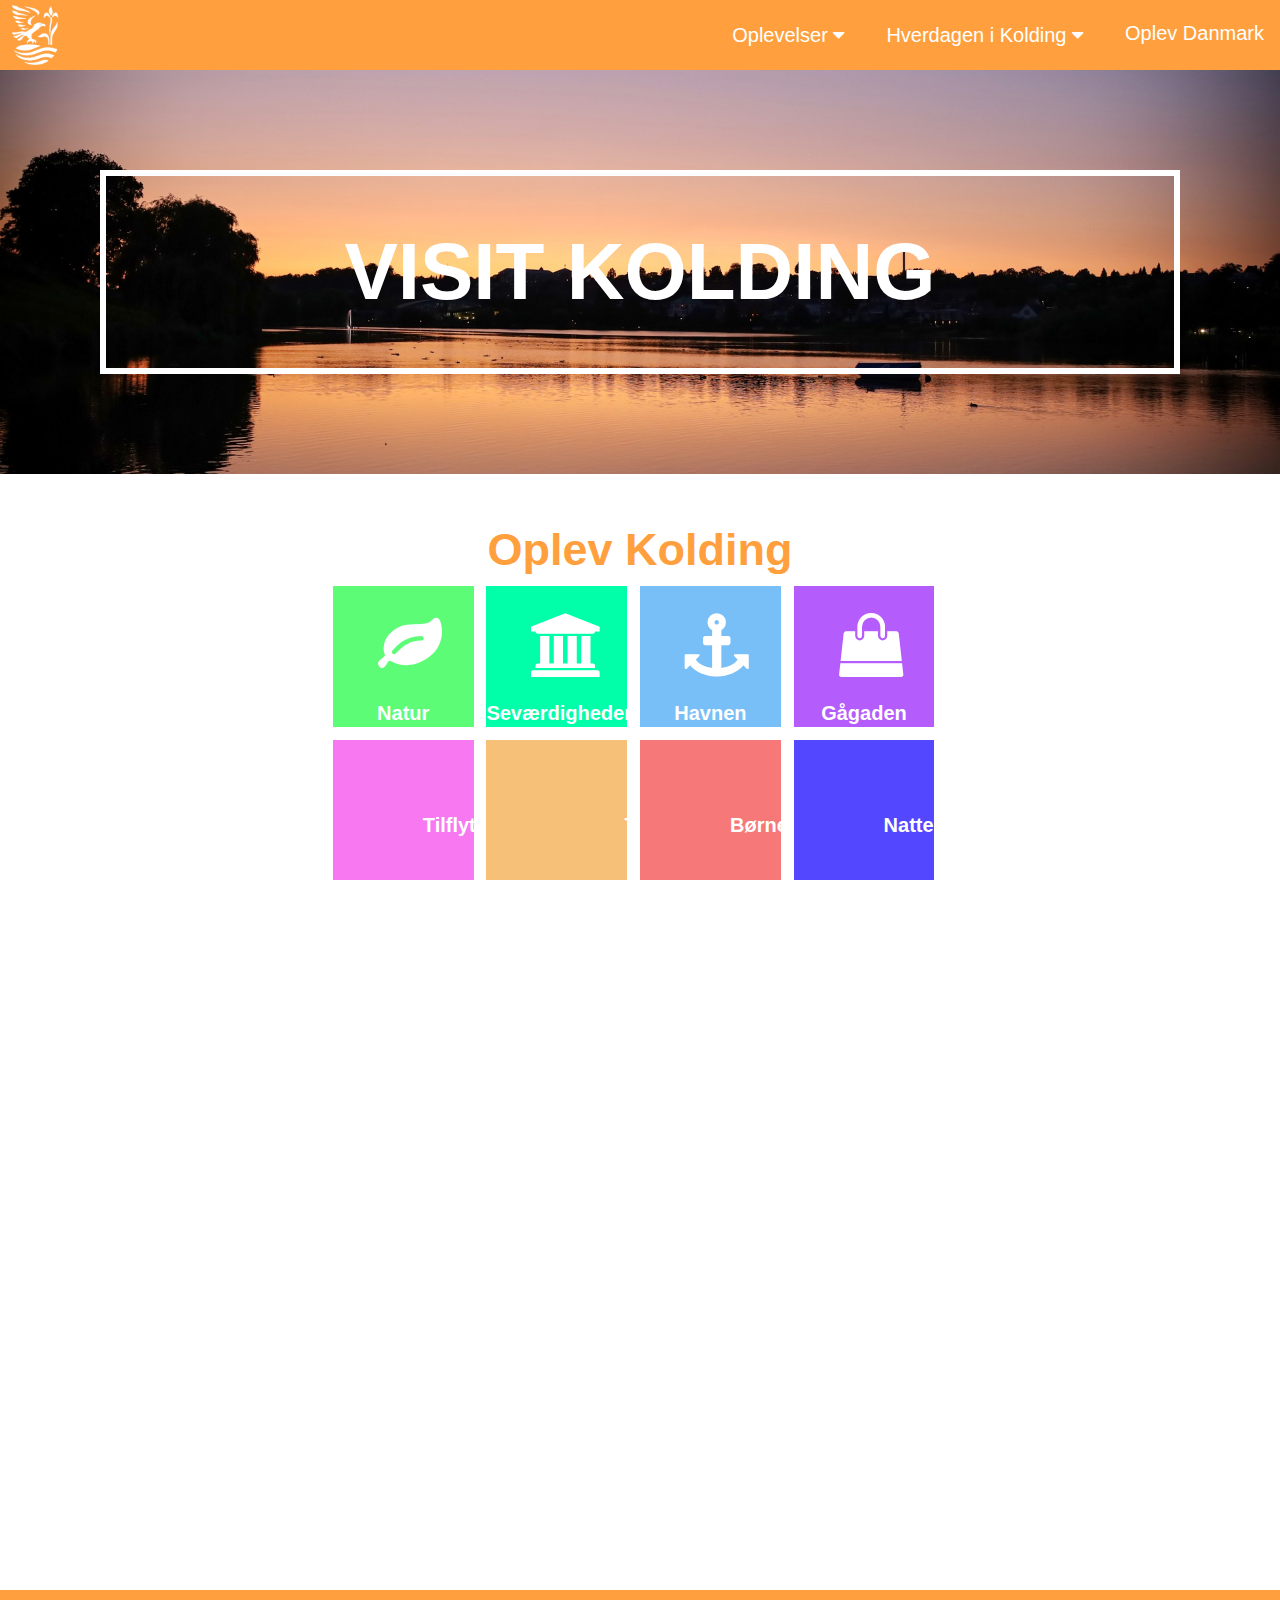
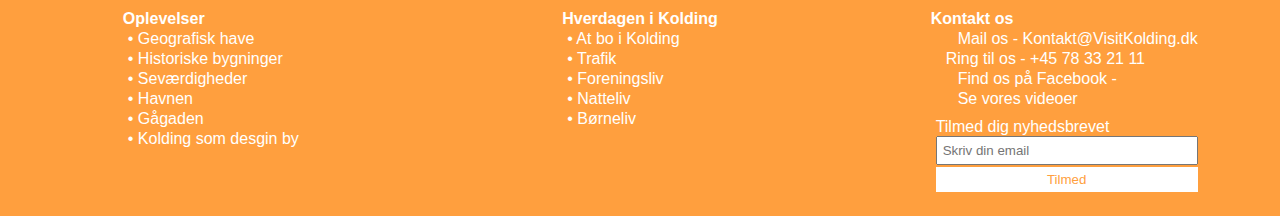
<file: index.html>
<!DOCTYPE html>
<html lang="da">
<head>
  <meta charset="UTF-8">
  <meta http-equiv="X-UA-Compatible" content="IE=edge">
  <meta name="viewport" content="width=device-width, initial-scale=1.0">
  <title>Visit Kolding | Visit Danmark</title>
  <link rel="stylesheet" href="https://cdnjs.cloudflare.com/ajax/libs/font-awesome/4.7.0/css/font-awesome.min.css">
  <link rel="stylesheet" href="css/style.css">
  <link rel="stylesheet" href="https://use.fontawesome.com/releases/v5.15.3/css/all.css" integrity="sha384-SZXxX4whJ79/gErwcOYf+zWLeJdY/qpuqC4cAa9rOGUstPomtqpuNWT9wdPEn2fk" crossorigin="anonymous">
</head>
<body>
  <nav>
    <img src="images/kolding_billede.jpg" alt="Logo">
    <a href="#" class="oplev-Danmark">Oplev Danmark</a>
    <div class="dropdown">
      <button class="dropbtn">Hverdagen i Kolding 
        <i class="fa fa-caret-down"></i>
      </button>
      <div class="dropdown-content">
        <a href="#">At bo i Kolding </a>
        <a href="#">Trafik</a>
        <a href="#">Foreningsliv</a>
        <a href="#">Natteliv</a>
        <a href="#">Børneliv</a>
      </div>
    </div>
    <div class="dropdown">
      <button class="dropbtn">Oplevelser
        <i class="fa fa-caret-down"></i>
      </button>
      <div class="dropdown-content">
        <a href="#">Geografisk have</a>
        <a href="#">Historiske bygninger </a>
        <a href="#">Seværdigheder</a>
        <a href="#">Havnen</a>
        <a href="#">Gågaden</a>
        <a href="#">Kolding som design by </a>
      </div>
    </div> 
  </nav>
  <header id="Forside-header">
    <h1 id="Forside-h1">VISIT KOLDING</h1>
  </header>
  <main id="Forside-main">
    <h2>Oplev Kolding</h2>
    <section id="Forside-grid">
      <button id="background-color-green">
        <a href=""><i class="fa fa-leaf"></i>Natur</a>
      </button>
      <button id="background-color-yellow">
        <a href=""><i class="fa fa-bank"></i>Seværdigheder</a>
      </button>
      <button id="background-color-blue">		
        <a href=""><i class="fa fa-anchor"></i>Havnen</a>
      </button>
      <button id="background-color-purple">
        <a href=""><i class="fa fa-shopping-bag"></i>Gågaden</a>
      </button>
      <button id="background-color-pink">
        <a href=""><i class="fas fa-house-user"></i>Tilflyttere</a>
      </button>
      <button id="background-color-orange">
        <a href=""><i class="fas fa-car"></i>Trafik</a>
      </button>
      <button id="background-color-red">
        <a href=""><i class="fas fa-baby"></i>Børneliv</a>
      </button>
      <button id="background-color-darkblue">
        <a href=""><i class="fas fa-cloud-moon"></i>Natteliv</a>
      </button>
    </section>
    <section id="Forside-kort">
      <iframe width="1000" height="600" style="border:0" loading="lazy" allowfullscreen src="https://www.google.com/maps/embed/v1/place?q=place_id:ChIJqZXdASqgTEYR_czvbvrjjeo&key=AIzaSyA73FNUHDvKPnmHzPT5GPEWNBZDnTxZhr4"></iframe>     
    </section>
  </main>
  <footer>
    <ul>
      <h4>Oplevelser</h4>
      <li><a href="#">• Geografisk have</a></li>
      <li><a href="#">• Historiske bygninger</a></li>
      <li><a href="#">• Seværdigheder</a></li>
      <li><a href="#">• Havnen</a></li>
      <li><a href="#">• Gågaden</a></li>
      <li><a href="#">• Kolding som desgin by</a></li> 
    </ul>
    <ul>
      <h4>Hverdagen i Kolding</h4>
      <li><a href="#">• At bo i Kolding</a></li>
      <li><a href="#">• Trafik</a></li>
      <li><a href="#">• Foreningsliv</a></li>
      <li><a href="#">• Natteliv</a></li>
      <li><a href="#">• Børneliv</a></li>
    </ul>
    <ul id="Kontakt-os">
      <h4>Kontakt os</h4>
      <li><a href="mailto:Kontakt@VisitKolding.dk"><i class="fas fa-at"></i>Mail os - Kontakt@VisitKolding.dk</a></li>
      <li><a href="tel:78 33 21 11"><i class="fas fa-headset"></i>Ring til os - +45 78 33 21 11</a></li>
      <li><a href="#"><i class="fab fa-facebook-square"></i>Find os på Facebook - </a>
      <li><a href="#"><i class="fab fa-youtube"></i>Se vores videoer</a></li>
      <li>
        <form action="" method="get">
          <label for="fname">Tilmed dig nyhedsbrevet</label><br>
          <input type="email" placeholder="Skriv din email"><br>
          <input type="submit" value="Tilmed">
        </form></li>
    </ul>
  </footer>
</body>
</html>
</file>
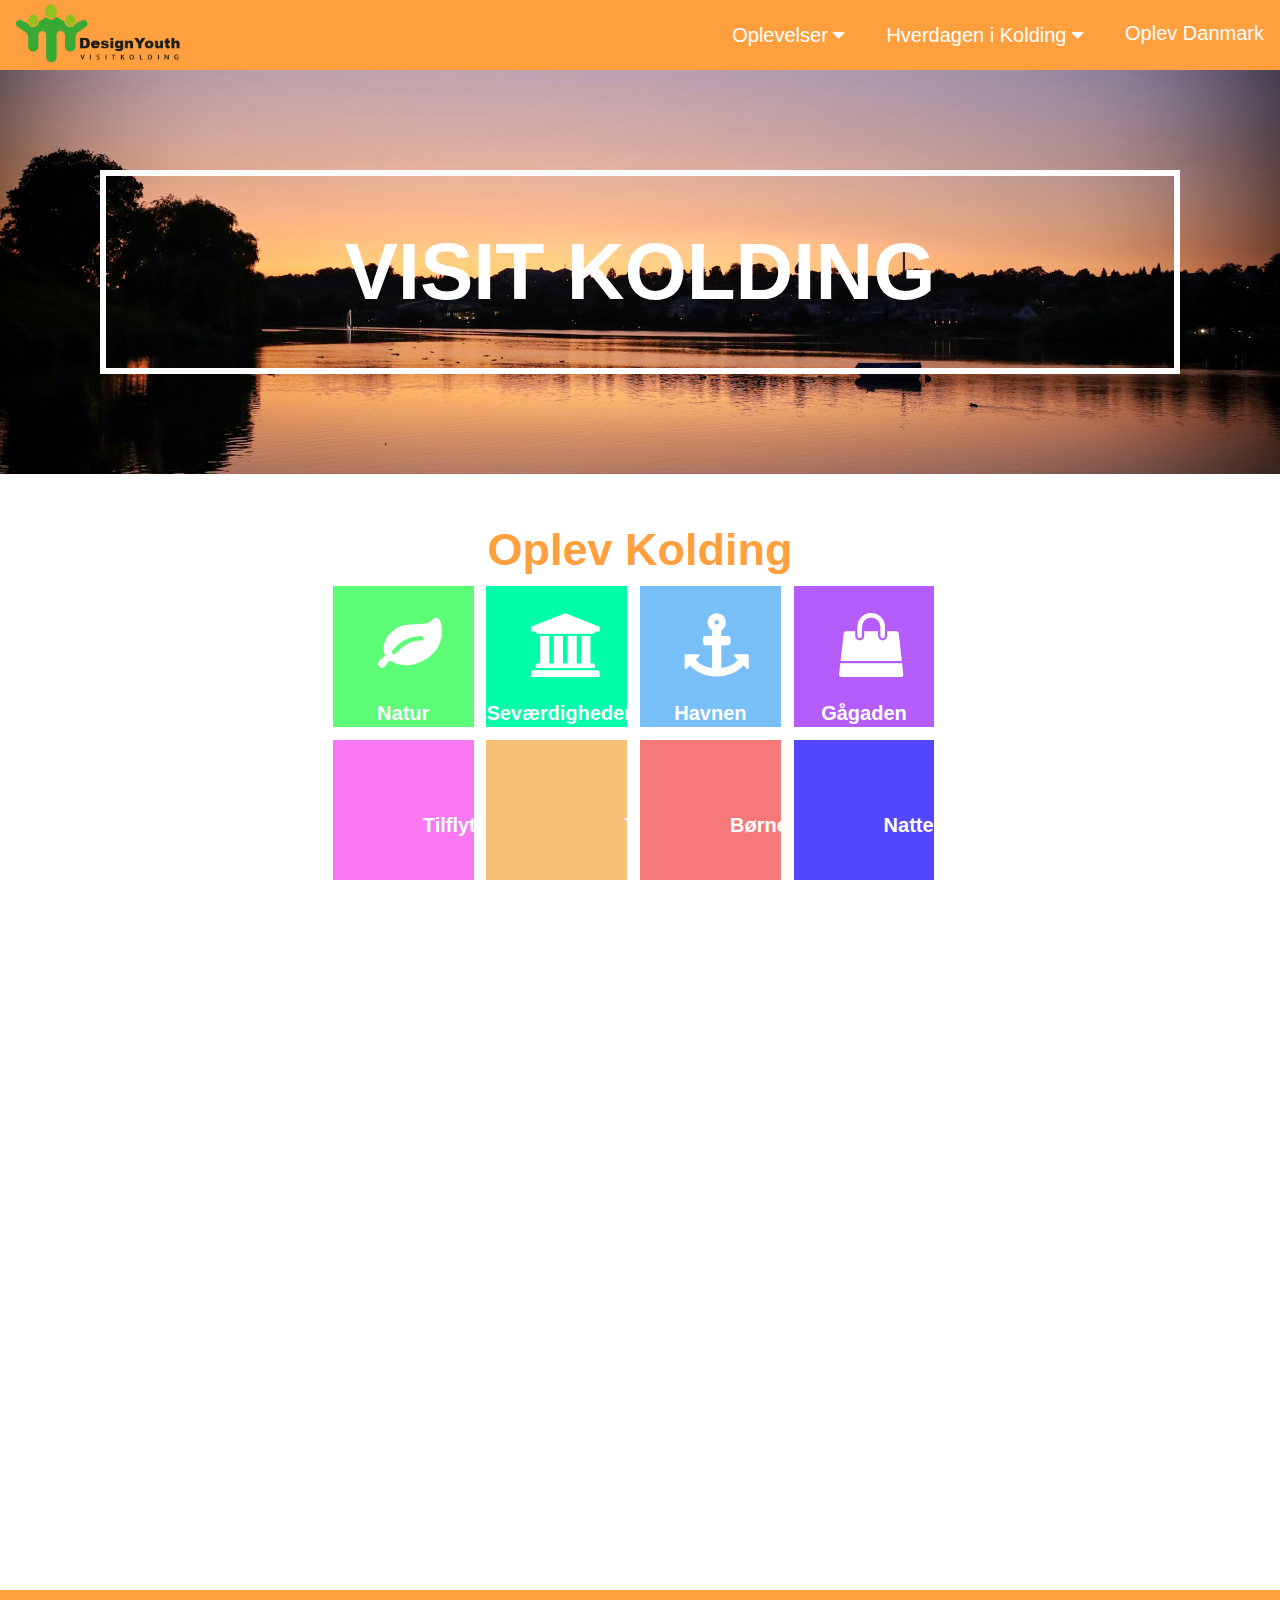
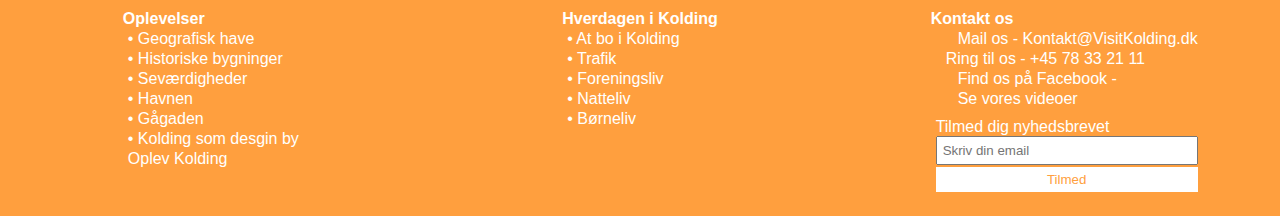
<file: Visit-Kolding-main/index.html>
<!DOCTYPE html>
<html lang="da">
<head>
  <meta charset="UTF-8">
  <meta http-equiv="X-UA-Compatible" content="IE=edge">
  <meta name="viewport" content="width=device-width, initial-scale=1.0">
  <title>Visit Kolding | Visit Danmark</title>
  <link rel="stylesheet" href="https://cdnjs.cloudflare.com/ajax/libs/font-awesome/4.7.0/css/font-awesome.min.css">
  <link rel="stylesheet" href="css/style.css">
  <link rel="stylesheet" href="https://use.fontawesome.com/releases/v5.15.3/css/all.css" integrity="sha384-SZXxX4whJ79/gErwcOYf+zWLeJdY/qpuqC4cAa9rOGUstPomtqpuNWT9wdPEn2fk" crossorigin="anonymous">
</head>
<body>
  <nav>
    <a href="index.html"><img src="images/logo.png" alt="Logo"></a>
    <a href="oplevdanmark.html" class="oplev-Danmark">Oplev Danmark</a>
    <div class="dropdown">
      <button class="dropbtn">Hverdagen i Kolding 
        <i class="fa fa-caret-down"></i>
      </button>
      <div class="dropdown-content">
        <a href="oplevKolding.html">At bo i Kolding</a>
        <a href="oplevKolding.html#Trafik">Trafik</a>
        <a href="oplevKolding.html#Foreningslivet">Foreningsliv</a>
        <a href="Natteliv.html">Natteliv</a>
        <a href="child.html">Børneliv</a>
      </div>
    </div>
    <div class="dropdown">
      <button class="dropbtn">Oplevelser
        <i class="fa fa-caret-down"></i>
      </button>
      <div class="dropdown-content">
        <a href="geografisk.html">Geografisk have</a>
        <a href="Historiske.html">Historiske bygninger </a>
        <a href="seværdigheder.html">Seværdigheder</a>
        <a href="oplevKolding.html">Havnen</a>
        <a href="oplevKolding.html">Gågaden</a>
        <a href="design.html">Kolding som design by </a>
      </div>
    </div> 
  </nav>
  <header id="Forside-header">
    <h1 id="Forside-h1">VISIT KOLDING</h1>
  </header>
  <main id="Forside-main">
    <h2>Oplev Kolding</h2>
    <section id="Forside-grid">
      <button id="background-color-green">
        <a href="geografisk.html"><i class="fa fa-leaf"></i>Natur</a>
      </button>
      <button id="background-color-yellow">
        <a href="seværdigheder.html"><i class="fa fa-bank"></i>Seværdigheder</a>
      </button>
      <button id="background-color-blue">		
        <a href="oplevKolding.html#Havnen"><i class="fa fa-anchor"></i>Havnen</a>
      </button>
      <button id="background-color-purple">
        <a href="oplevKolding.html#Shopping"><i class="fa fa-shopping-bag"></i>Gågaden</a>
      </button>
      <button id="background-color-pink">
        <a href="oplevKolding.html#Velkommen"><i class="fas fa-house-user"></i>Tilflyttere</a>
      </button>
      <button id="background-color-orange">
        <a href="oplevKolding.html#Trafik"><i class="fas fa-car"></i>Trafik</a>
      </button>
      <button id="background-color-red">
        <a href="child.html"><i class="fas fa-baby"></i>Børneliv</a>
      </button>
      <button id="background-color-darkblue">
        <a href="Natteliv.html"><i class="fas fa-cloud-moon"></i>Natteliv</a>
      </button>
    </section>
    <section id="Forside-kort">
      <iframe width="1000" height="600" style="border:0" loading="lazy" allowfullscreen src="https://www.google.com/maps/embed/v1/place?q=place_id:ChIJqZXdASqgTEYR_czvbvrjjeo&key=AIzaSyA73FNUHDvKPnmHzPT5GPEWNBZDnTxZhr4"></iframe>     
    </section>
  </main>
  <footer>
    <ul>
      <h4>Oplevelser</h4>
      <li><a href="geografisk.html">• Geografisk have</a></li>
      <li><a href="Historiske.html">• Historiske bygninger</a></li>
      <li><a href="seværdigheder.html">• Seværdigheder</a></li>
      <li><a href="oplevKolding.html#Havnen">• Havnen</a></li>
      <li><a href="oplevKolding.html#Shopping">• Gågaden</a></li>
      <li><a href="design.html">• Kolding som desgin by</a></li>
      <li><a href="oplevKolding.html">Oplev Kolding</a></li>
    </ul>
    <ul>
      <h4>Hverdagen i Kolding</h4>
      <li><a href="oplevKolding.html">• At bo i Kolding</a></li>
      <li><a href="oplevKolding.html#Trafik">• Trafik</a></li>
      <li><a href="oplevKolding.html#Foreningslivet">• Foreningsliv</a></li>
      <li><a href="Natteliv.html">• Natteliv</a></li>
      <li><a href="child.html">• Børneliv</a></li>
    </ul>
    <ul id="Kontakt-os">
      <h4>Kontakt os</h4>
      <li><a href="mailto:Kontakt@VisitKolding.dk"><i class="fas fa-at"></i>Mail os - Kontakt@VisitKolding.dk</a></li>
      <li><a href="tel:78 33 21 11"><i class="fas fa-headset"></i>Ring til os - +45 78 33 21 11</a></li>
      <li><a href="https://www.facebook.com/watch/visitkolding/"><i class="fab fa-facebook-square"></i>Find os på Facebook - </a>
      <li><a href="#"><i class="fab fa-youtube"></i>Se vores videoer</a></li>
      <li>
        <form action="" method="get">
          <label for="fname">Tilmed dig nyhedsbrevet</label><br>
          <input type="email" placeholder="Skriv din email"><br>
          <input type="submit" value="Tilmed">
        </form></li>
    </ul>
  </footer>
</body>
</html>
</file>
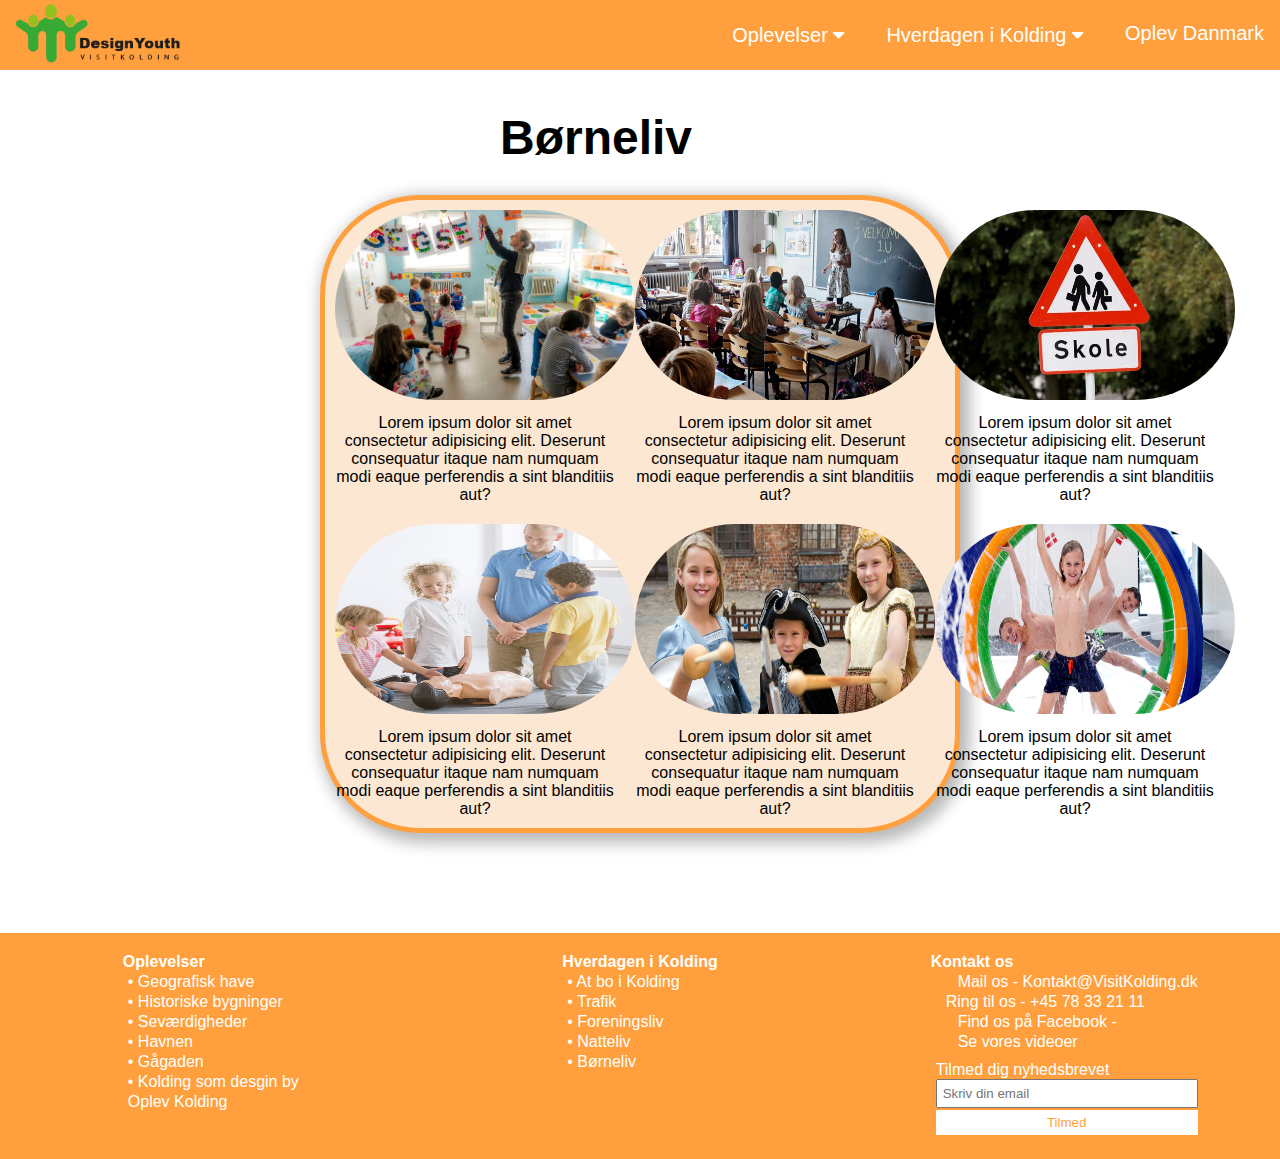
<file: Visit-Kolding-main/child.html>
<!DOCTYPE html>
<html lang="en">
<head>
    <meta charset="UTF-8">
    <meta http-equiv="X-UA-Compatible" content="IE=edge">
    <meta name="viewport" content="width=device-width, initial-scale=1.0">
    <link rel="stylesheet" href="https://cdnjs.cloudflare.com/ajax/libs/font-awesome/4.7.0/css/font-awesome.min.css">
    <link rel="stylesheet" href="css/style.css">
    <link rel="stylesheet" href="https://use.fontawesome.com/releases/v5.15.3/css/all.css" integrity="sha384-SZXxX4whJ79/gErwcOYf+zWLeJdY/qpuqC4cAa9rOGUstPomtqpuNWT9wdPEn2fk" crossorigin="anonymous">
    <title>Børneliv</title>
</head>
<body>
  <nav>
    <a href="index.html"><img src="images/logo.png" alt="Logo"></a>
  <a href="oplevdanmark.html" class="oplev-Danmark">Oplev Danmark</a>
  <div class="dropdown">
    <button class="dropbtn">Hverdagen i Kolding 
      <i class="fa fa-caret-down"></i>
    </button>
    <div class="dropdown-content">
      <a href="oplevKolding.html">At bo i Kolding</a>
      <a href="oplevKolding.html#Trafik">Trafik</a>
      <a href="oplevKolding.html#Foreningslivet">Foreningsliv</a>
      <a href="Natteliv.html">Natteliv</a>
      <a href="child.html">Børneliv</a>
    </div>
  </div>
  <div class="dropdown">
    <button class="dropbtn">Oplevelser
      <i class="fa fa-caret-down"></i>
    </button>
    <div class="dropdown-content">
      <a href="geografisk.html">Geografisk have</a>
      <a href="Historiske.html">Historiske bygninger </a>
      <a href="seværdigheder.html">Seværdigheder</a>
      <a href="oplevKolding.html">Havnen</a>
      <a href="oplevKolding.html">Gågaden</a>
      <a href="design.html">Kolding som design by </a>
    </div>
  </div> 
</nav>
      <header id="børneliv-header">
          <h1>Børneliv</h1>
      </header>
      <section id="img-container">
      <div id="børneliv-container1">
        <div class="img-text">
        <img src="images/23327290-nicolas-giulber.jpg" alt="">
        <p>Lorem ipsum dolor sit amet consectetur adipisicing elit. Deserunt consequatur itaque nam numquam modi eaque perferendis a sint blanditiis aut?</p>
    </div>
    <div class="img-text">
        <img src="images/34052.jpg" alt="">
        <p>Lorem ipsum dolor sit amet consectetur adipisicing elit. Deserunt consequatur itaque nam numquam modi eaque perferendis a sint blanditiis aut?</p>
    </div>
    <div class="img-text">
        <img src="images/boern-og-undervisning-9.jpg" alt="">
        <p>Lorem ipsum dolor sit amet consectetur adipisicing elit. Deserunt consequatur itaque nam numquam modi eaque perferendis a sint blanditiis aut?</p>
    </div>
      </div>
    

      <div id="børneliv-container2">
        <div class="img-text">
        <img src="images/foerstehjaelp-i-boernehoejde.jpg" alt="">
        <p>Lorem ipsum dolor sit amet consectetur adipisicing elit. Deserunt consequatur itaque nam numquam modi eaque perferendis a sint blanditiis aut?</p>
    </div>

    <div class="img-text">   
    <img src="images/Koldinghusboerngaarden.jpg" alt="">
    <p>Lorem ipsum dolor sit amet consectetur adipisicing elit. Deserunt consequatur itaque nam numquam modi eaque perferendis a sint blanditiis aut?</p>
</div>
<div class="img-text">
        <img src="images/SprayparkKolding.jpg" alt="">
        <p>Lorem ipsum dolor sit amet consectetur adipisicing elit. Deserunt consequatur itaque nam numquam modi eaque perferendis a sint blanditiis aut?</p>
    </div>
    </div>
</section>
<footer>
  <ul>
    <h4>Oplevelser</h4>
    <li><a href="geografisk.html">• Geografisk have</a></li>
    <li><a href="Historiske.html">• Historiske bygninger</a></li>
    <li><a href="seværdigheder.html">• Seværdigheder</a></li>
    <li><a href="oplevKolding.html#Havnen">• Havnen</a></li>
    <li><a href="oplevKolding.html#Shopping">• Gågaden</a></li>
    <li><a href="design.html">• Kolding som desgin by</a></li>
    <li><a href="oplevKolding.html">Oplev Kolding</a></li>
  </ul>
  <ul>
    <h4>Hverdagen i Kolding</h4>
    <li><a href="oplevKolding.html">• At bo i Kolding</a></li>
    <li><a href="oplevKolding.html#Trafik">• Trafik</a></li>
    <li><a href="oplevKolding.html#Foreningslivet">• Foreningsliv</a></li>
    <li><a href="Natteliv.html">• Natteliv</a></li>
    <li><a href="child.html">• Børneliv</a></li>
  </ul>
  <ul id="Kontakt-os">
    <h4>Kontakt os</h4>
    <li><a href="mailto:Kontakt@VisitKolding.dk"><i class="fas fa-at"></i>Mail os - Kontakt@VisitKolding.dk</a></li>
    <li><a href="tel:78 33 21 11"><i class="fas fa-headset"></i>Ring til os - +45 78 33 21 11</a></li>
    <li><a href="https://www.facebook.com/watch/visitkolding/"><i class="fab fa-facebook-square"></i>Find os på Facebook - </a>
    <li><a href="https://www.youtube.com/channel/UCA_MLrYPguJeEsSdGa6HHRw/videos"><i class="fab fa-youtube"></i>Se vores videoer</a></li>
    <li>
      <form action="" method="get">
        <label for="fname">Tilmed dig nyhedsbrevet</label><br>
        <input type="email" placeholder="Skriv din email"><br>
        <input type="submit" value="Tilmed">
      </form></li>
  </ul>
</footer>
</body>
</html>
</file>
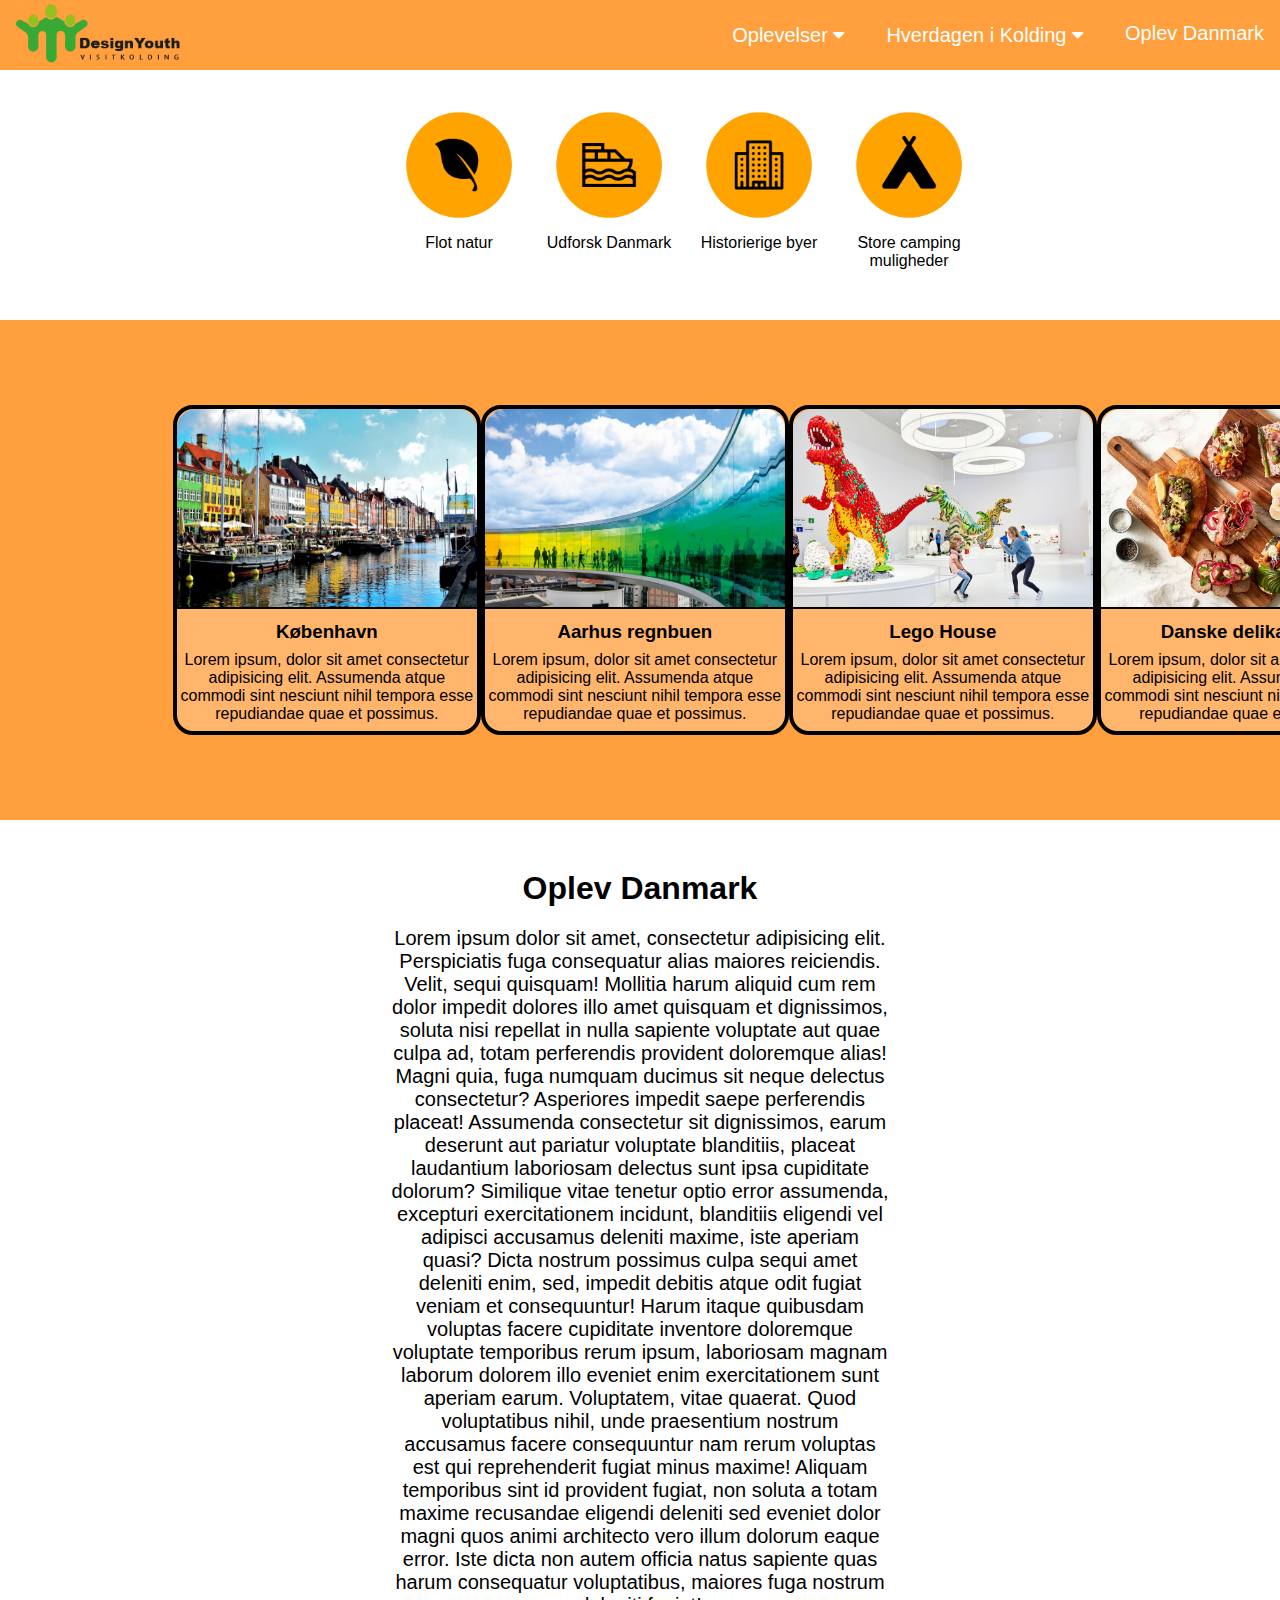
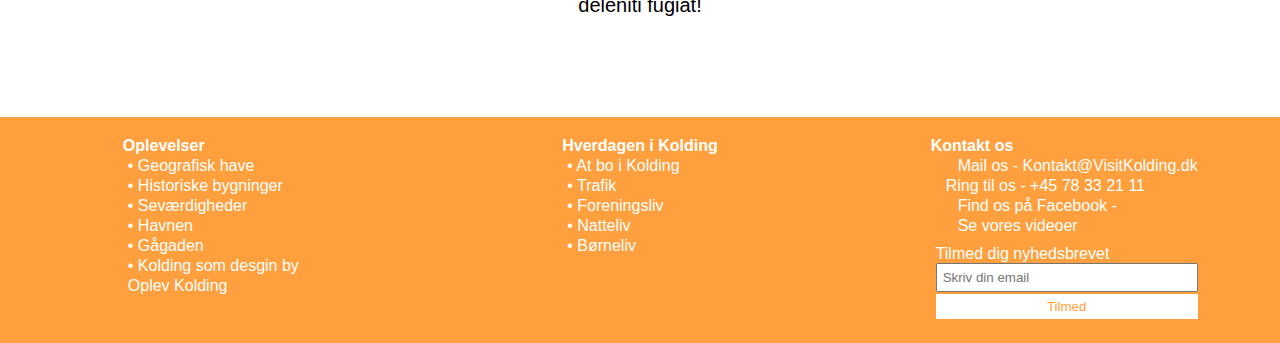
<file: Visit-Kolding-main/oplevdanmark.html>
<!DOCTYPE html>
<html lang="en">
<head>
    <meta charset="UTF-8">
    <meta http-equiv="X-UA-Compatible" content="IE=edge">
    <meta name="viewport" content="width=device-width, initial-scale=1.0">
    <title>Danmark side</title>
    <link rel="stylesheet" href="https://cdnjs.cloudflare.com/ajax/libs/font-awesome/4.7.0/css/font-awesome.min.css">
  <link rel="stylesheet" href="css/style.css">
  <link rel="stylesheet" href="https://use.fontawesome.com/releases/v5.15.3/css/all.css" integrity="sha384-SZXxX4whJ79/gErwcOYf+zWLeJdY/qpuqC4cAa9rOGUstPomtqpuNWT9wdPEn2fk" crossorigin="anonymous">
</head>
<body>
    <nav>

        <a href="index.html"><img src="images/logo.png" alt="Logo"></a>
        <a href="oplevdanmark.html" class="oplev-Danmark">Oplev Danmark</a>
        <div class="dropdown">
          <button class="dropbtn">Hverdagen i Kolding 
            <i class="fa fa-caret-down"></i>
          </button>
          <div class="dropdown-content">
            <a href="oplevKolding.html">At bo i Kolding</a>
            <a href="oplevKolding.html#Trafik">Trafik</a>
            <a href="oplevKolding.html#Foreningslivet">Foreningsliv</a>
            <a href="Natteliv.html">Natteliv</a>
            <a href="child.html">Børneliv</a>
          </div>
        </div>
        <div class="dropdown">
          <button class="dropbtn">Oplevelser
            <i class="fa fa-caret-down"></i>
          </button>
          <div class="dropdown-content">
            <a href="geografisk.html">Geografisk have</a>
            <a href="Historiske.html">Historiske bygninger </a>
            <a href="seværdigheder.html">Seværdigheder</a>
            <a href="oplevKolding.html">Havnen</a>
            <a href="oplevKolding.html">Gågaden</a>
            <a href="design.html">Kolding som design by </a>
          </div>
        </div> 
      </nav>
    <div id="oplevDanmark">
<section id="symbol-section">
<div class="img-container">
    <img src="images/circle_PNG6s6.png" alt="">
    <p>Flot natur</p>
</div>
<div class="img-container">
    <img src="images/ship.png" alt="">
    <p>Udforsk Danmark</p>
</div>
<div class="img-container">
    <img src="images/city.png" alt="">
    <p>Historierige byer</p>
</div>
<div class="img-container">
    <img src="images/tent.png" alt="">
    <p>Store camping muligheder</p>
</div>
</section>
    
    
<section id="mid-section">

<div id="left-arrow"><input type="image" src="images/left-arrow.png" /></div>
<div id="right-arrow"><input type="image" src="images/right-arrow.png" /></div>
<div class="mid-slide">

    <div class="midimg">
        <img src="images/nyhavn-district-1119123_1280-800x480.jpg" alt="">
        <h3>København</h3>
        <p>Lorem ipsum, dolor sit amet consectetur adipisicing elit. Assumenda atque commodi sint nesciunt nihil tempora esse repudiandae quae et possimus.</p>
    </div>

    <div class="midimg">
        <img src="images/aarhus-the-rainbow_1.jpg" alt="">
        <h3>Aarhus regnbuen </h3>
        <p>Lorem ipsum, dolor sit amet consectetur adipisicing elit. Assumenda atque commodi sint nesciunt nihil tempora esse repudiandae quae et possimus.</p>
    </div>

    <div class="midimg">
        <img src="images/presse-højsøson2020.jpg" alt="">
        <h3>Lego House</h3>
        <p>Lorem ipsum, dolor sit amet consectetur adipisicing elit. Assumenda atque commodi sint nesciunt nihil tempora esse repudiandae quae et possimus.</p>
    </div>

    <div class="midimg">
        <img src="images/5fb33619-bf7c-4a4e-9316-e9337c5771f6__meta__Moderne_Luksus_main.jpg" alt="">
        <h3>Danske delikatesser</h3>
        <p>Lorem ipsum, dolor sit amet consectetur adipisicing elit. Assumenda atque commodi sint nesciunt nihil tempora esse repudiandae quae et possimus.</p>
    </div>


</div>

</section>
  
  <article id="oplev-danmark-article">
    <div id="oplev-danmark-contents">
    <h2>Oplev Danmark</h2>
    <p>Lorem ipsum dolor sit amet, consectetur adipisicing elit. Perspiciatis fuga consequatur alias maiores reiciendis. Velit, sequi quisquam! Mollitia harum aliquid cum rem dolor impedit dolores illo amet quisquam et dignissimos, soluta nisi repellat in nulla sapiente voluptate aut quae culpa ad, totam perferendis provident doloremque alias! Magni quia, fuga numquam ducimus sit neque delectus consectetur? Asperiores impedit saepe perferendis placeat! Assumenda consectetur sit dignissimos, earum deserunt aut pariatur voluptate blanditiis, placeat laudantium laboriosam delectus sunt ipsa cupiditate dolorum? Similique vitae tenetur optio error assumenda, excepturi exercitationem incidunt, blanditiis eligendi vel adipisci accusamus deleniti maxime, iste aperiam quasi? Dicta nostrum possimus culpa sequi amet deleniti enim, sed, impedit debitis atque odit fugiat veniam et consequuntur! Harum itaque quibusdam voluptas facere cupiditate inventore doloremque voluptate temporibus rerum ipsum, laboriosam magnam laborum dolorem illo eveniet enim exercitationem sunt aperiam earum. Voluptatem, vitae quaerat. Quod voluptatibus nihil, unde praesentium nostrum accusamus facere consequuntur nam rerum voluptas est qui reprehenderit fugiat minus maxime! Aliquam temporibus sint id provident fugiat, non soluta a totam maxime recusandae eligendi deleniti sed eveniet dolor magni quos animi architecto vero illum dolorum eaque error. Iste dicta non autem officia natus sapiente quas harum consequatur voluptatibus, maiores fuga nostrum deleniti fugiat!</p>
    </div>
  </article>
</div>
<footer>
    <ul>
      <h4>Oplevelser</h4>
      <li><a href="geografisk.html">• Geografisk have</a></li>
      <li><a href="Historiske.html">• Historiske bygninger</a></li>
      <li><a href="seværdigheder.html">• Seværdigheder</a></li>
      <li><a href="oplevKolding.html#Havnen">• Havnen</a></li>
      <li><a href="oplevKolding.html#Shopping">• Gågaden</a></li>
      <li><a href="design.html">• Kolding som desgin by</a></li>
      <li><a href="oplevKolding.html">Oplev Kolding</a></li>
    </ul>
    <ul>
      <h4>Hverdagen i Kolding</h4>
      <li><a href="oplevKolding.html">• At bo i Kolding</a></li>
      <li><a href="oplevKolding.html#Trafik">• Trafik</a></li>
      <li><a href="oplevKolding.html#Foreningslivet">• Foreningsliv</a></li>
      <li><a href="Natteliv.html">• Natteliv</a></li>
      <li><a href="child.html">• Børneliv</a></li>
    </ul>
    <ul id="Kontakt-os">
      <h4>Kontakt os</h4>
      <li><a href="mailto:Kontakt@VisitKolding.dk"><i class="fas fa-at"></i>Mail os - Kontakt@VisitKolding.dk</a></li>
      <li><a href="tel:78 33 21 11"><i class="fas fa-headset"></i>Ring til os - +45 78 33 21 11</a></li>
      <li><a href="https://www.facebook.com/watch/visitkolding/"><i class="fab fa-facebook-square"></i>Find os på Facebook - </a>
      <li><a href="https://www.youtube.com/channel/UCA_MLrYPguJeEsSdGa6HHRw/videos"><i class="fab fa-youtube"></i>Se vores videoer</a></li>
      <li>
        <form action="" method="get">
          <label for="fname">Tilmed dig nyhedsbrevet</label><br>
          <input type="email" placeholder="Skriv din email"><br>
          <input type="submit" value="Tilmed">
        </form></li>
    </ul>
  </footer>
</body>
</html>
</file>
<file: css/style.css>
*{
  padding: 0;
  margin: 0;
  box-sizing: border-box;
  font-family: Arial, Helvetica, sans-serif;
}
nav {
  background-color: #FF9F3E;
  height: 70px;
}
nav img{
  height: 70px;
}
.dropdown {
  float: right;
}

.dropdown .dropbtn {
  font-size: 20px;  
  border: none;
  outline: none;
  color: white;
  padding: 14px 16px;
  background-color: inherit;
  font-family: inherit;
  height: 70px;
}

.navbar a:hover, .dropdown:hover .dropbtn, .Oplev-Danmark:hover{
  color: rgb(235, 235, 235);
  cursor: pointer;
}

.dropdown-content {
  display: none;
  position: absolute;
  background-color: #f9f9f9;
  box-shadow: 0px 8px 16px 0px rgba(0,0,0,0.2);
  z-index: 1;
}

.dropdown-content a {
  float: none;
  color: black;
  padding: 20px 30px;
  text-decoration: none;
  display: block;
  text-align: left;
  font-size: 18px;
}

.dropdown-content a:hover {
  background-color: #ddd;
}

.dropdown:hover .dropdown-content {
  display: block;
}
.oplev-Danmark{
  font-size: 20px;  
  color: white;
  padding: 22px 16px;
  float: right;
  text-decoration: none;
}
#Forside-header{
  background-image: url(../images/silhouette-5582156_1920.jpg);
  padding: 100px;
  width: 100%;
  background-size: 100%;
  background-position: center;
}
#Forside-h1{
  color: white;
  font-size: 80px;
  font-weight: bold;  
  text-align: center;
  padding: 50px;
  border: 6px solid white;
}
#Forside-grid{
  display: grid;
  grid-template-columns: 11vw 11vw 11vw 11vw;
  gap: 1vw;
  padding-bottom: 5em;
  width: 48vw;
  margin: 0 auto;
}

#Forside-main h2{
  font-size: 45px;
  font-weight: bold;
  text-align: center;
  padding: 10px;
  padding-top: 50px;
  color: #FF9F3E;
}
#Forside-main button{
  width: 100%;
  height: 11vw;
  border: none;
  outline: none;
}
#Forside-main i{
  color: white;
  font-size: 5vw;
  padding: 25px 45px;
}
#Forside-main a{
  color: white;
  font-size: 20px;
  text-decoration: none;
  text-align: center;
  font-weight: bold;
}

#background-color-green{
  background-color: rgb(92, 252, 119);
}
#background-color-yellow{
  background-color: rgb(1, 255, 170);
}
#background-color-blue{
  background-color: rgb(120, 190, 247);
}
#background-color-purple{
  background-color: rgb(180, 92, 252);
}
#background-color-pink{
  background-color: rgb(247, 120, 241);
}
#background-color-orange{
  background-color: rgb(247, 192, 120);
}
#background-color-red{
  background-color: rgb(247, 120, 120);
}
#background-color-darkblue{
  background-color: rgb(83, 71, 255);
}
#Forside-kort{
  margin: 0 auto;
  width: 1000px;
  height: 600px;
}
footer{
  background-color: #FF9F3E;
  display: grid;
  grid-template-columns: repeat(3, 1fr);
  color: white;
  margin-top: 30px;
}

footer a{
  text-decoration: none;
  font-size: 16px;
  color: white;
}
footer ul{
  padding: 20px;
  margin: 0 auto;
}
footer li{
  list-style-type: none;
  margin: 2px 5px;
}
form{
  margin-top: 10px;
}
input{
  outline: none;
  padding: 5px;
  width: 100%;
}
input[type=submit] {
  width: 100%;
  background-color: #ffffff;
  color: #FF9F3E;
  padding: 5px 20px;
  margin: 2px 0;
  cursor: pointer;
  outline: none;
  border: none;
}
i{
  padding-right: 10px;
}
</file>
<file: Visit-Kolding-main/css/style.css>
*{
  padding: 0;
  margin: 0;
  box-sizing: border-box;
  font-family: Arial, Helvetica, sans-serif;
}
nav {
  background-color: #FF9F3E;
  height: 70px;
}
nav img{
  height: 70px;
}
.dropdown {
  float: right;
}

.dropdown .dropbtn {
  font-size: 20px;  
  border: none;
  outline: none;
  color: white;
  padding: 14px 16px;
  background-color: inherit;
  font-family: inherit;
  height: 70px;
}

.navbar a:hover, .dropdown:hover .dropbtn, .Oplev-Danmark:hover{
  color: rgb(235, 235, 235);
  cursor: pointer;
}

.dropdown-content {
  display: none;
  position: absolute;
  background-color: #f9f9f9;
  box-shadow: 0px 8px 16px 0px rgba(0,0,0,0.2);
  z-index: 1;
}

.dropdown-content a {
  float: none;
  color: black;
  padding: 20px 30px;
  text-decoration: none;
  display: block;
  text-align: left;
  font-size: 18px;
}

.dropdown-content a:hover {
  background-color: #ddd;
}

.dropdown:hover .dropdown-content {
  display: block;
}
.oplev-Danmark{
  font-size: 20px;  
  color: white;
  padding: 22px 16px;
  float: right;
  text-decoration: none;
}
#Forside-header{
  background-image: url(../images/silhouette-5582156_1920.jpg);
  padding: 100px;
  width: 100%;
  background-size: 100%;
  background-position: center;
}
#Forside-h1{
  color: white;
  font-size: 80px;
  font-weight: bold;  
  text-align: center;
  padding: 50px;
  border: 6px solid white;
}
#Forside-grid{
  display: grid;
  grid-template-columns: 11vw 11vw 11vw 11vw;
  gap: 1vw;
  padding-bottom: 5em;
  width: 48vw;
  margin: 0 auto;
}

#Forside-main h2{
  font-size: 45px;
  font-weight: bold;
  text-align: center;
  padding: 10px;
  padding-top: 50px;
  color: #FF9F3E;
}
#Forside-main button{
  width: 100%;
  height: 11vw;
  border: none;
  outline: none;
}
#Forside-main i{
  color: white;
  font-size: 5vw;
  padding: 25px 45px;
}
#Forside-main a{
  color: white;
  font-size: 20px;
  text-decoration: none;
  text-align: center;
  font-weight: bold;
}

#background-color-green{
  background-color: rgb(92, 252, 119);
}
#background-color-yellow{
  background-color: rgb(1, 255, 170);
}
#background-color-blue{
  background-color: rgb(120, 190, 247);
}
#background-color-purple{
  background-color: rgb(180, 92, 252);
}
#background-color-pink{
  background-color: rgb(247, 120, 241);
}
#background-color-orange{
  background-color: rgb(247, 192, 120);
}
#background-color-red{
  background-color: rgb(247, 120, 120);
}
#background-color-darkblue{
  background-color: rgb(83, 71, 255);
}
#Forside-kort{
  margin: 0 auto;
  width: 1000px;
  height: 600px;
}
footer{
  background-color: #FF9F3E;
  display: grid;
  grid-template-columns: repeat(3, 1fr);
  color: white;
  margin-top: 30px;
}

footer a{
  text-decoration: none;
  font-size: 16px;
  color: white;
}
footer ul{
  padding: 20px;
  margin: 0 auto;
}
footer li{
  list-style-type: none;
  margin: 2px 5px;
}
form{
  margin-top: 10px;
}
input{
  outline: none;
  padding: 5px;
  width: 100%;
}
input[type=submit] {
  width: 100%;
  background-color: #ffffff;
  color: #FF9F3E;
  padding: 5px 20px;
  margin: 2px 0;
  cursor: pointer;
  outline: none;
  border: none;
}
i{
  padding-right: 10px;
}


/*Kolding som design by*/
#designpage{
  width: 80%;
  margin: 0 auto;
}
#by{
  text-align: center;
  font-size: 40px;
}
#by h1{
  text-align: center;
  color: black;
}
#centralt{
  background-image:url(/images/kolding_park.jpg);
  text-align: center;
  font-size: 15px;
  height: 426px;
  color: white;
  width: 100%;
  background-size:cover;
  background-position: center;
}
#design p{
  text-align: center;
  padding-top:10px;
  margin: auto;
  font-size: 20px;}
  
#design h3{
  padding-top:10px;
  text-align:center;
  font-size: 50px}

#centralt{
      text-align: center;
  }
#centralt p{ 
  font-size: 20px;
  padding-top:10px;}
  

#natur{
  display: grid;
  background-color: black;
  grid-template-columns: 1fr 1fr;
  width: 100%;
  padding-top: 30px;
}

#natur img{
  width: 80%;
  margin: auto;
  }

#koldinghus{
  width: 100%;
  padding-top: 20px;
  margin: auto;
  background-color: black;
  
}
#koldinghus img{
  width: 100%;
  padding-top: px 0;
  
  height: 450px;
margin: auto;

}


/*Oplev Kolding*/
#oplevKolding{
  width: 80%;
  margin: 0 auto;
}
#oplevKolding header{
  text-align: center;
  background-color: red;
  color: white;
  font-size: 40px;
}
#pics{
 margin: auto;
 display: grid;
 grid-template-rows: 1fr;
 grid-template-columns: 1fr 1fr 1fr;
 width: 100%;
 background-color: black;
}
#pics img{
  height: 300px;
  width: 459px;
  margin: auto;
  
}

#oplevKolding h2{ 
  text-align: center;
  font-size: 50px;
  margin: auto;
  padding-bottom: 10px;
}
#oplevKolding h3{
  font-size: 20px;
  text-align: center;
  margin: auto;
}
#oplevKolding p{
  width: 80%;
  margin: auto;
  font-size: 25px;
  padding-bottom: 10px;
}

#clubhouse{
  margin: auto;
  display: grid;
  grid-template-rows: 1fr;
  grid-template-columns: 1fr 1fr 1fr;
  width: 100%;
  background-color: black;
  gap: 20px;

}
#clubhouse img{
  height: 300px;
  width: 459px;
  margin: auto;
   
}

/*LARS*/
.historiske{
  width: 80%;
  margin: 0 auto;
}
.container-kolding{
  display: flex;
  justify-content: space-around;
  width: 1466px;
  margin: 0 auto;
}
.historiske h3{
  font-weight: 700;
  color: black;
  text-align: center;
  font-size: 100px;
}
.left-img{
  width: 834px;
}
.left-img img{
  width: 100%;
  height: 100%;
  object-fit: cover;
  border-top-left-radius: 10px;
  border-bottom-left-radius: 10px;
}
.right-text{
  width: 634px;
  padding: 50px;
  box-sizing: border-box;
  border-top-right-radius: 10px;
  border-bottom-right-radius: 10px;
}
.right-text h4{
  font-size: 50px;
}
.historik img{
  width: 750px;
  height: 800px;
}

/*Oplev Danmark*/
#symbol-section{
  display: flex;
  justify-content: center;
  justify-content: space-evenly;
  width: 40%;
  margin: 0 auto;
  margin-top: 30px;
  }
  
  #symbol-section img{
      width: 150px;
  }
  
  .img-container{
      text-align: center;
  }
  
  #mid-section{
      background-color: #FF9F3E;
      width: 100%;
      height: 500px;
      margin-top: 50px;
  }
.mid-slide{
      display: flex;
      justify-content: center;
      justify-content: space-evenly;
      width: 73%;
      padding-top: 85px;
      margin: 0 auto;
  }
.midimg{
      border: 4px solid black;
      background-color: #ffb56c;
      border-radius: 20px;
  }
  
  .midimg img{
      width: 300px;
      height: 200px;
      border-bottom: 2px solid black;
      border-top-left-radius: 20px;
      border-top-right-radius: 20px;
  }
  
  .midimg p{
      width: 300px;
      text-align: center;
      color: rgb(0, 0, 0);
      margin-bottom: 8px;
  }
  
  .midimg h3{
      text-align: center;
      color: rgb(0, 0, 0);
      margin: 8px;
  }
  
  #left-arrow input{
  width: 50px;
  float: left;
  margin-top: 220px;
  padding-left: 150px;
  }
  
  #right-arrow input{
  margin-top: 220px;
  width: 50px;
  float: right;
  padding-right: 150px;
}  
#oplev-danmark-article{
    margin: 0 auto;
    padding: 50px;
    width: 50%;
  }
  
  #oplev-danmark-contents h2{
    text-align: center;
    font-size: 2em;
  }
  
  #oplev-danmark-contents p{
    text-align: center;
    padding: 20px;
    font-size: 20px;
  }

/* WEBSHOP */

#shop-header {
  background-image: url("/img/shopping1.jpg");
  width: 80%;
  height: 400px;
  background-position: center;
  background-repeat: no-repeat;
  background-size: cover;
  margin: 0 auto;
}

.shop-h2 {
  font-size: 50px;
  font-weight: bold;
  color: rgb(136, 136, 136);
  width: 100%;
  text-align: center;
  padding: 30px;
}

#sale-container {
  display: grid;
  grid-template-columns: 1fr 1fr 1fr;
  grid-template-rows: 1fr;
  gap: 25px;
  grid-template-areas: "sale1 sale2 sale3";
  max-width: 60%;
  margin: 0 auto;
  padding-top: 25px;
}

#sale-container>div>img {
  height: 160px;
  width: 250px;
}

#shop-container {
  display: grid;
  grid-template-columns: 1fr 1fr 1fr 1fr;
  grid-template-rows: 1fr 1fr;
  height: 655px;
  gap: 25px;
  grid-template-areas: "shop1 shop2 shop3 shop4" "shop5 shop6 shop7 shop8";
  max-width: 80%;
  margin: 0 auto;
}

.chutima {
  color: #34A530;
  padding: 10px 30px;
  background-color: #ffffff93;
  font-size: 30px;
}

.chutima:hover {
  cursor: pointer;
  color: blue;
  background-color: burlywood;
}

.shop1 {
  grid-area: shop1;
  background-image: url(/img/Venborgkeramike1.jpg);
  background-position: center;
  background-size: cover;
  display: flex;
  align-items: flex-end;
  justify-content: center;
}

.shop2 {
  grid-area: shop2;
  background-image: url(/img/Venborgkeramike2.jpg);
  background-position: center;
  background-size: cover;
  display: flex;
  align-items: flex-end;
  justify-content: center;
}

.shop3 {
  grid-area: shop3;
  background-image: url(/img/Venborgkeramike3.jpg);
  background-position: center;
  background-size: cover;
  display: flex;
  align-items: flex-end;
  justify-content: center;
}

.shop4 {
  grid-area: shop4;
  background-image: url(/img/Venborgkeramike4.jpg);
  background-position: center;
  background-size: cover;
  display: flex;
  align-items: flex-end;
  justify-content: center;
}

.shop5 {
  grid-area: shop5;
  background-image: url(/img/Venborgkeramike5.jpg);
  background-position: center;
  background-size: cover;
  display: flex;
  align-items: flex-end;
  justify-content: center;
}

.shop6 {
  grid-area: shop6;
  background-image: url(/img/Venborgkeramike6.jpg);
  background-position: center;
  background-size: cover;
  display: flex;
  align-items: flex-end;
  justify-content: center;
}

.shop7 {
  grid-area: shop7;
  background-image: url(/img/Venborgkeramike7.jpg);
  background-position: center;
  background-size: cover;
  display: flex;
  align-items: flex-end;
  justify-content: center;
}

.shop8 {
  grid-area: shop8;
  background-image: url(/img/Venborgkeramike8.jpg);
  background-position: center;
  background-size: cover;
  display: flex;
  align-items: flex-end;
  justify-content: center;
}

#cool-container2 {
  display: grid;
  grid-template-columns: 1fr 1fr 1fr 1fr;
  grid-template-rows: 1fr 1fr;
  gap: 25px;
  row-gap: 70px;
  height: 655px;
  grid-template-areas: "cool1 cool2 cool3 cool4" "cool5 cool6 cool7 cool8";
  max-width: 80%;
  margin: 0 auto;
}

#cool-container2>div {
  display: flex;
  flex-wrap: wrap;
}

#cool-container2>div>button {
  margin-top: 265px;
}

#cool-container2>div>p {
  width: 100%;
  text-align: center;
  position: relative;
  top: 20px;
}

.cool1 {
  grid-area: cool1;
  background-image: url(/img/cool1.png);
  background-position: center;
  background-size: cover;
  display: flex;
  align-items: flex-end;
  justify-content: center;
}

.cool2 {
  grid-area: cool2;
  background-image: url(/img/cool2.png);
  background-position: center;
  background-size: cover;
  display: flex;
  align-items: flex-end;
  justify-content: center;
}

.cool3 {
  grid-area: cool3;
  background-image: url(/img/cool3.png);
  background-position: center;
  background-size: cover;
  display: flex;
  align-items: flex-end;
  justify-content: center;
}

.cool4 {
  grid-area: cool4;
  background-image: url(/img/cool4.png);
  background-position: center;
  background-size: cover;
  display: flex;
  align-items: flex-end;
  justify-content: center;
}

.cool5 {
  grid-area: cool5;
  background-image: url(/img/cool5.png);
  background-position: center;
  background-size: cover;
  display: flex;
  align-items: flex-end;
  justify-content: center;
}

.cool6 {
  grid-area: cool6;
  background-image: url(/img/cool6.png);
  background-position: center;
  background-size: cover;
  display: flex;
  align-items: flex-end;
  justify-content: center;
}

.cool7 {
  grid-area: cool7;
  background-image: url(/img/cool7.png);
  background-position: center;
  background-size: cover;
  display: flex;
  align-items: flex-end;
  justify-content: center;
}

.cool8 {
  grid-area: cool8;
  background-image: url(/img/cool8.png);
  background-position: center;
  background-size: cover;
  display: flex;
  align-items: flex-end;
  justify-content: center;
}

#shop-p {
  font-size: 25px;
  color: rgb(51, 49, 49);
  width: 100%;
  text-align: center;
  margin-bottom: 10px;
}

#shop-footer {
  display: flex;
  justify-content: center;
  width: 100%;
  flex-wrap: wrap;
  margin-top: 200px;
}

#shop-footer>div {
  width: 51%;
  display: flex;
  justify-content: center;
}

#shop-footer>div>img {
  height: 100px;
  width: 450px;
}

/*Natteliv */
#natteliv-header {
  background-image: url("/images/ntteliv.jpg");
  width: 80%;
  height: 400px;
  background-position: center;
  background-repeat: no-repeat;
  background-size: cover;
  margin: 0 auto;
}
.natteliv-h2 {
  font-size: 50px;
  font-weight: bold;
  color: rgb(136, 136, 136);
  width: 100%;
  text-align: center;
  padding: 30px;
}

#natteliv-container {
  display: grid;
  grid-template-columns: 1fr 1fr 1fr 1fr;
  grid-template-rows: 1fr 1fr;
  gap: 25px;
  grid-template-areas: "natteliv1 natteliv2 natteliv3 natteliv4" "natteliv5 natteliv6 natteliv7 natteliv8";
  max-width: 80%;
  margin: 0 auto;
}

#natteliv-container>div>img {
  height: 200px;
  width: 270px;
}

.natteliv1 {
  grid-area: natteliv1;
}

.natteliv2 {
  grid-area: natteliv2;
}

.natteliv3 {
  grid-area: natteliv3;
}

.natteliv4 {
  grid-area: natteliv4;
}

.natteliv5 {
  grid-area: natteliv5;
}

.natteliv6 {
  grid-area: natteliv6;
}

.natteliv7 {
  grid-area: natteliv7;
}

.natteliv8 {
  grid-area: natteliv8;
}

/*Child life*/
#børneliv-container1 img{
  padding-bottom: 10px;
  width: 300px;
  height: 200px;
  border-radius: 100px;
}

#børneliv-container2 img{
border-radius: 100px;
padding-bottom: 10px;
width: 300px;
height: 200px;

}

#børneliv-container1{
display: flex;
justify-content: space-evenly;

}

#børneliv-container2{
display: flex;
justify-content: space-evenly;

}

#img-container{
  width: 50%;
  margin: 0 auto;
  margin-top: 30px;
  border: 5px solid #FF9F3E;
  background-color: #fce7d2;
  border-radius: 100px;
  -webkit-box-shadow: 5px 5px 15px 5px rgba(0,0,0,0.28); 
  box-shadow: 5px 5px 15px 5px rgba(0,0,0,0.28);
  margin-bottom: 100px;
}

#børneliv-header h1{
font-size: 3em
}

#børneliv-header{
margin-left: 500px;
margin-top: 40px;
}

.img-text{
padding: 10px;
width: 300px;
text-align: center;
}

#natteliv-link{
font-size: 4em;
font-weight: bold;
padding-left: 730px;

}
</file>
